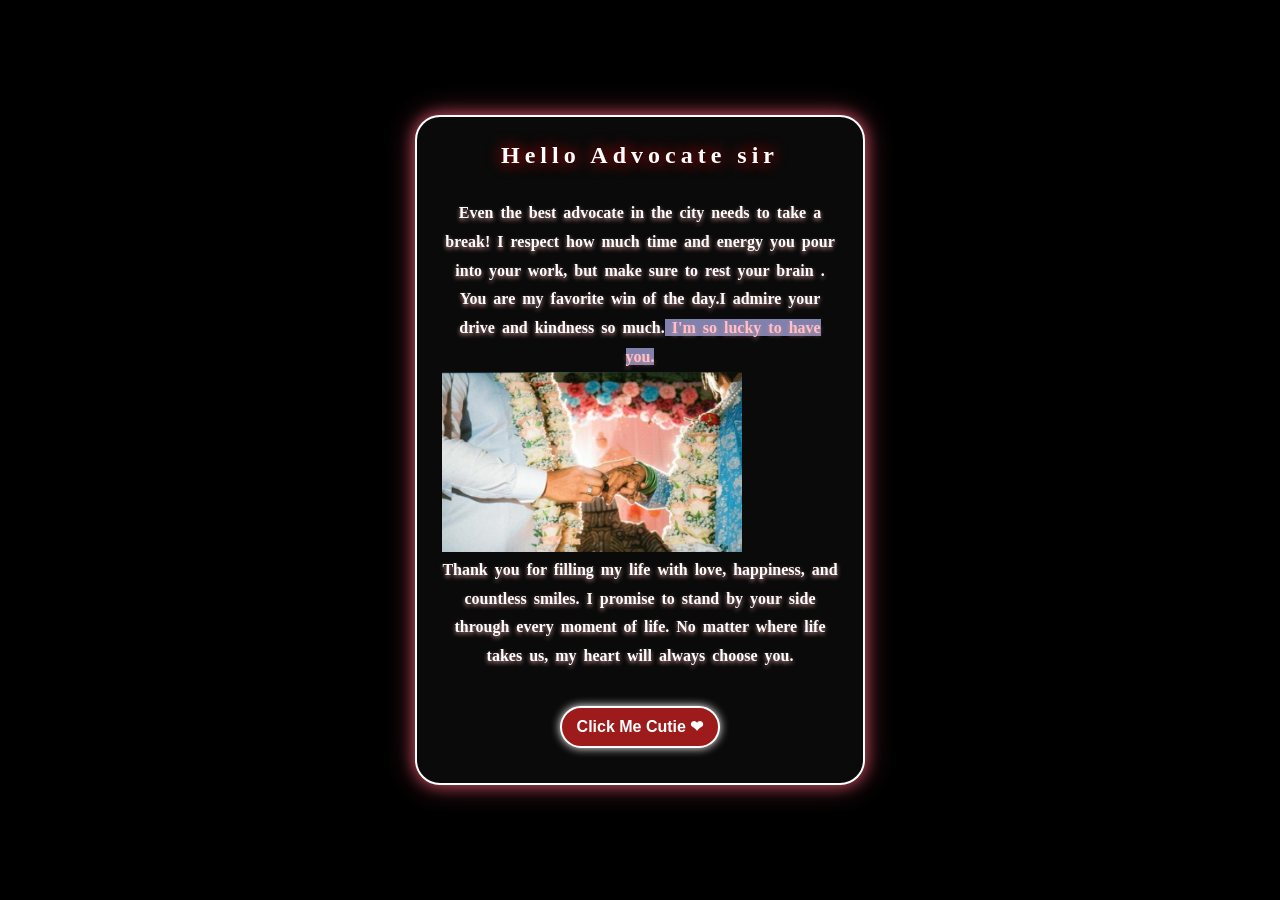
<file: index.html>
<!DOCTYPE html>
<html lang="en">
<head>
    <meta charset="UTF-8">
    <meta name="viewport" content="width=device-width, initial-scale=1.0">
    <link rel="stylesheet" href="./css/index.css">
   
    <title>Special One</title>
</head>
<body>
<section class="parent">       
<div class="child">
    <h1 class="">Hello Advocate sir</h1>
    <h4>Even the best advocate in the city needs to take a break! I respect how much time and energy you pour into your work, 
        but make sure to rest your brain . You are my favorite win of the day.I admire your drive and kindness so much.<mark> I'm so lucky to have you.</mark></h4>
    <img src="./image/love.jpeg" width="300px" height="180px">
    <h4>Thank you for filling my life with love, happiness, and countless smiles. I promise to stand by your side through every moment of life. No matter where life takes us, my heart will always choose you.</h4>
  <a href="./love.html" class="link"><button>Click Me Cutie ❤</button></a>
     <!--  <i class="fa-solid fa-heart fa-beat-fade" style="color: rgb(109, 3, 2);"></i> -->
</div>
</section>
</body>
</html>
</file>
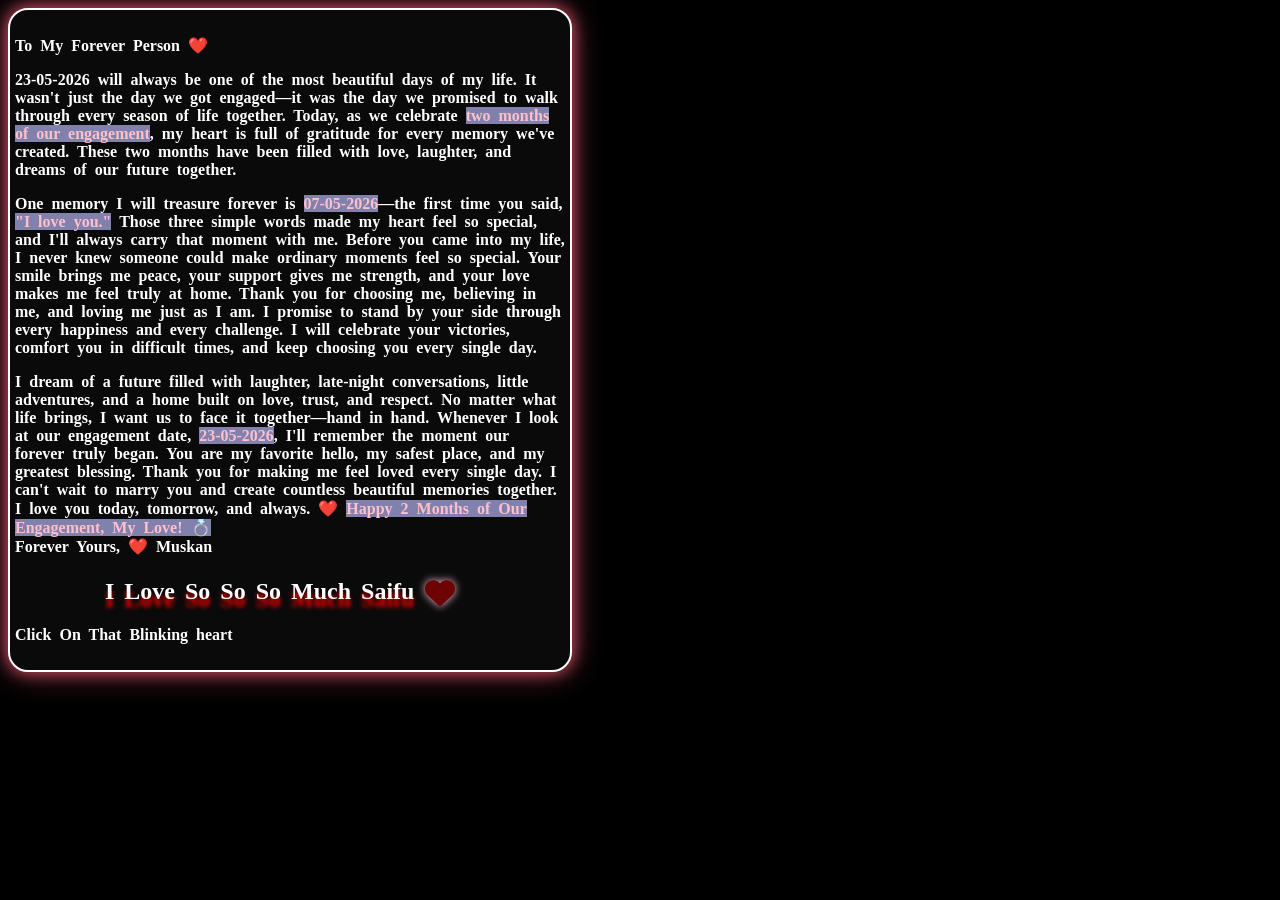
<file: love.html>
<!DOCTYPE html>
<html lang="en">
<head>
    <meta charset="UTF-8">
    <meta name="viewport" content="width=device-width, initial-scale=1.0">
    <title>love </title>
    <link rel="stylesheet" href="./css/love.css">
     <link rel="stylesheet" href="https://cdnjs.cloudflare.com/ajax/libs/font-awesome/6.7.1/css/all.min.css">
</head>
<body>
    <section class="parent">
        <div class="card">
           <h4>To My Forever Person ❤️<br>

<p>23-05-2026 will always be one of the most beautiful days of my life. It wasn't just the day we got engaged—it was the day we promised to walk through every season of life together.

Today, as we celebrate <b>two months of our engagement</b>, my heart is full of gratitude for every memory we've created. These two months have been filled with love, laughter, and dreams of our future together.</p>

<p>One memory I will treasure forever is <b>07-05-2026</b>—the first time you said, <b>"I love you."</b> Those three simple words made my heart feel so special, and I'll always carry that moment with me.

Before you came into my life, I never knew someone could make ordinary moments feel so special. Your smile brings me peace, your support gives me strength, and your love makes me feel truly at home.

Thank you for choosing me, believing in me, and loving me just as I am. I promise to stand by your side through every happiness and every challenge. I will celebrate your victories, comfort you in difficult times, and keep choosing you every single day.</p>

I dream of a future filled with laughter, late-night conversations, little adventures, and a home built on love, trust, and respect. No matter what life brings, I want us to face it together—hand in hand.

Whenever I look at our engagement date, <b>23-05-2026</b>, I'll remember the moment our forever truly began.

You are my favorite hello, my safest place, and my greatest blessing. Thank you for making me feel loved every single day. I can't wait to marry you and create countless beautiful memories together.

I love you today, tomorrow, and always. ❤️

<b>Happy 2 Months of Our Engagement, My Love! 💍</b>
<br>
Forever Yours,
❤️ Muskan
</h4>
<h2>I Love So So So Much Saifu </h2>
<a href="./love2.html"><i class="fa-solid fa-heart fa-beat-fade" style="color: rgb(109, 3, 2);"></i></a>
<h4>Click On That Blinking heart</h4>
        </div>
    </section>
</body>
</html>
</file>
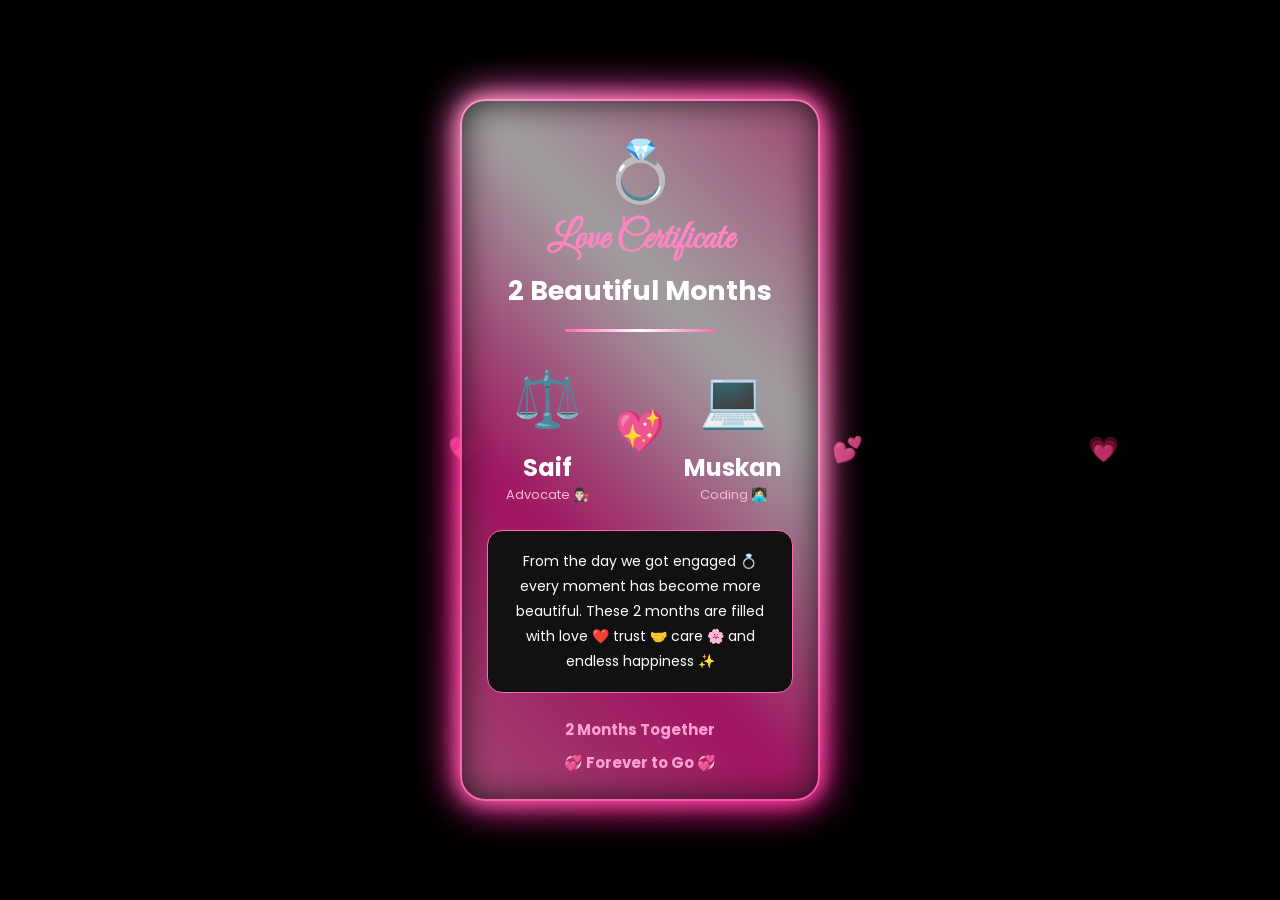
<file: love2.html>
<!DOCTYPE html>
<html lang="en">

<head>
    <meta charset="UTF-8">
    <meta name="viewport" content="width=device-width, initial-scale=1.0">
    <title>2 Months Engagement Certificate</title>

    <link rel="stylesheet" href="./css/love2.css">

    <link rel="preconnect" href="https://fonts.googleapis.com">

    <link href="https://fonts.googleapis.com/css2?family=Poppins:wght@300;500;700&family=Great+Vibes&display=swap"
        rel="stylesheet">
</head>

<body>

    <!-- Floating Hearts -->

    <div class="heart h1">❤</div>
    <div class="heart h2">💖</div>
    <div class="heart h3">💕</div>
    <div class="heart h4">💗</div>

    <!-- Certificate -->

    <div class="certificate">

        <div class="ring">💍</div>

        <h3>Love Certificate</h3>

        <h1>2 Beautiful Months</h1>

        <p class="line"></p>

        <div class="couple">

            <div class="person">

                <div class="emoji">⚖️</div>

                <h2>Saif</h2>

                <p>Advocate 👨🏻‍⚖️</p>

            </div>

            <div class="love">💖</div>

            <div class="person">

                <div class="emoji">💻</div>

                <h2>Muskan</h2>

                <p>Coding 👩🏻‍💻</p>

            </div>

        </div>

        <div class="message">

            <p>
                From the day we got engaged 💍
                every moment has become more beautiful.
                These 2 months are filled with
                love ❤️ trust 🤝 care 🌸
                and endless happiness ✨
            </p>

        </div>

        <div class="bottom">

            <div>2 Months Together</div>

            <div>💞 Forever to Go 💞</div>

        </div>

    </div>

</body>

</html>
</file>
<file: css/index.css>
*{
    margin:0;
    padding:0;
    box-sizing:border-box;
}

body{
    background:black;
    min-height:100vh;
    display:flex;
    justify-content:center;
    align-items:center;
    padding:20px;
    font-family:Georgia, serif;
}

.parent{
    width:450px;
    min-height:600px;
    background:rgb(10,10,10);
    border:2px solid white;
    border-radius:25px;
    padding:25px;
    box-shadow:
    0 0 15px rgb(198,75,95),
    0 0 30px rgba(198,75,95,.5);
    transition:.4s;
}

.parent:hover{
    transform:translateY(-5px);
    box-shadow:
    0 0 20px rgb(198,75,95),
    0 0 40px rgba(198,75,95,.7);
}

.child h1{
    color:white;
    text-align:center;
    letter-spacing:5px;
    margin-bottom:30px;
    text-shadow:0 0 15px red;
}

.child h4,
b{
    color:white;
    text-align:center;
    line-height:1.8;
    word-spacing:3px;
    text-shadow:0 2px 4px rgb(198,142,142);
}

i{
    display:block;
    text-align:center;
    font-size:42px;
    color:red;
    margin:20px 0;
    text-shadow:
    0 0 10px white,
    0 0 20px red;
}

button{
    display:block;
    margin:35px auto 10px;
    width:160px;
    height:42px;
    background:rgb(158,27,27);
    color:white;
    border:2px solid white;
    border-radius:30px;
    cursor:pointer;
    font-size:16px;
    font-weight:bold;
    box-shadow:0 0 10px white;
    transition:.3s ease;
}

button:hover{
    background:rgb(204,73,73);
    transform:scale(1.08);
    box-shadow:
    0 0 15px white,
    0 0 25px red;
}
mark{
     color: pink;
    background-color: rgb(129, 129, 174);
}
.link {
text-decoration: none;
}
/* Mobile */

@media(max-width:768px){

    body{
        padding:15px;
    }

    .parent{
        width:100%;
        max-width:400px;
        padding:20px;
        min-height:auto;
    }
 
    .child h1{
        font-size:28px;
        letter-spacing:3px;
    }

    .child h4,
    b{
        font-size:16px;
    }

    i{
        font-size:36px;
    }

    button{
        width:150px;
        height:40px;
        font-size:15px;
    }
}
mark{
     color: pink;
    background-color: rgb(129, 129, 174);
}
.link {
text-decoration: none;
}
</file>
<file: css/love.css>
body{
    background-color: black;
}

.parent{
    width: 550px;
    height: 650px;
    border-radius: 20px;
    background-color: rgb(10, 10, 10);
    padding: 5px;
    border: 2px white solid;
    box-shadow:
    0 0 15px rgb(198,75,95),
    0 0 30px rgba(198,75,95,.7);
}
.parent:hover{
    transform:translateY(-5px);
    box-shadow:
    0 0 20px rgb(198,75,95),
    0 0 40px rgba(198,75,95,.7);
}

h4{
    color:white;
    word-spacing: 4px;
}

b{
    color: pink;
    background-color: rgb(129, 129, 174);
}

h2{
    margin-left: 90px;
    color:white;
    word-spacing: 4px;
    text-shadow: 0 8px 4px red;
    position: relative;
    display: inline;
}

i{
    position: absolute;
    left:95px;
    margin-left:330px;
    font-size:30px;
    color:rgb(255, 69, 69);
    text-shadow:0 0px 8px rgb(247, 192, 220);
}

/* ========================= */
/* Mobile Responsive CSS */
/* ========================= */

@media (max-width: 768px){

    .parent{
        width:95%;
        max-width:550px;
        height:auto;
        margin:20px auto;
        padding:15px;
        box-sizing:border-box;
    }

    h2{
        margin-left:0;
        display:block;
        text-align:center;
        font-size:24px;
    }

    i{
        position:static;
        display:block;
        text-align:center;
        margin:10px 0;
        font-size:28px;
    }

    h4{
        font-size:16px;
        line-height:1.6;
        word-spacing:2px;
    }

    b{
        display:inline;
    }
}
</file>
<file: css/love2.css>
/* Reset */

* {
    margin: 0;
    padding: 0;
    box-sizing: border-box;
    font-family: "Poppins", sans-serif;
}

/* Body */

body {
    background: #000;
    display: flex;
    justify-content: center;
    align-items: center;
    min-height: 100vh;
    overflow: hidden;
}

/* Floating Hearts */

.heart {
    position: absolute;
    font-size: 25px;
    animation: float 8s linear infinite;
    opacity: .8;
}

.h1 {
    left: 10%;
    animation-delay: 0s;
}

.h2 {
    left: 35%;
    animation-delay: 2s;
}

.h3 {
    left: 65%;
    animation-delay: 4s;
}

.h4 {
    left: 85%;
    animation-delay: 6s;
}

@keyframes float {

    0% {
        transform: translateY(700px) scale(.5);
        opacity: 0;
    }

    20% {
        opacity: 1;
    }

    100% {
        transform: translateY(-120px) scale(1.3);
        opacity: 0;
    }

}

/* Certificate */

.certificate {
    width: 360px;
    padding: 25px;
    border-radius: 25px;
    background: rgba(20, 20, 20, .95);
    border: 2px solid hotpink;
    text-align: center;
    position: relative;
    z-index: 5;

    box-shadow:
        0 0 20px hotpink,
        0 0 45px deeppink;

    animation: pop 1s ease;
}

@keyframes pop {

    from {
        transform: scale(.7);
        opacity: 0;
    }

    to {
        transform: scale(1);
        opacity: 1;
    }

}

/* Ring */

.ring {
    font-size: 60px;
    animation: ring 2s infinite;
}

@keyframes ring {

    50% {
        transform: rotate(-15deg) scale(1.15);
    }

}

/* Headings */

h3 {
    font-family: "Great Vibes", cursive;
    font-size: 38px;
    color: #ff85c2;
}

h1 {
    color: white;
    margin-top: 8px;
    font-size: 27px;
}

/* Divider */

.line {
    width: 150px;
    height: 3px;
    margin: 18px auto;
    background: linear-gradient(to right, hotpink, white, hotpink);
}

/* Couple */

.couple {
    display: flex;
    justify-content: space-between;
    align-items: center;
    margin: 25px 0;
}

.person {
    width: 120px;
}

.emoji {
    font-size: 55px;
    animation: bounce 2s infinite;
}

@keyframes bounce {

    50% {
        transform: translateY(-8px);
    }

}

.person h2 {
    color: white;
    margin-top: 10px;
}

.person p {
    color: #ffb6d8;
    font-size: 13px;
}

/* Love */

.love {
    font-size: 40px;
    animation: beat 1s infinite;
}

@keyframes beat {

    50% {
        transform: scale(1.3);
    }

}

/* Message */

.message {
    margin-top: 15px;
    padding: 18px;
    border-radius: 15px;
    background: #111;
    border: 1px solid hotpink;
}

.message p {
    color: white;
    font-size: 14px;
    line-height: 1.8;
}

/* Bottom */

.bottom {
    margin-top: 25px;
    display: flex;
    flex-direction: column;
    gap: 10px;

    color: #ff9fd3;
    font-size: 15px;
    font-weight: bold;
}

/* Glow Border */

.certificate::before {
    content: "";
    position: absolute;
    inset: -3px;
    z-index: -1;

    border-radius: 25px;

    background: linear-gradient(
        45deg,
        hotpink,
        deeppink,
        white,
        hotpink
    );

    filter: blur(18px);
    opacity: .6;

    animation: glow 4s linear infinite;
}

@keyframes glow {

    50% {
        opacity: 1;
    }

}

/* Mobile */

@media (max-width:400px) {

    .certificate {
        width: 92%;
        padding: 20px;
    }

    .person {
        width: 110px;
    }

}
</file>
